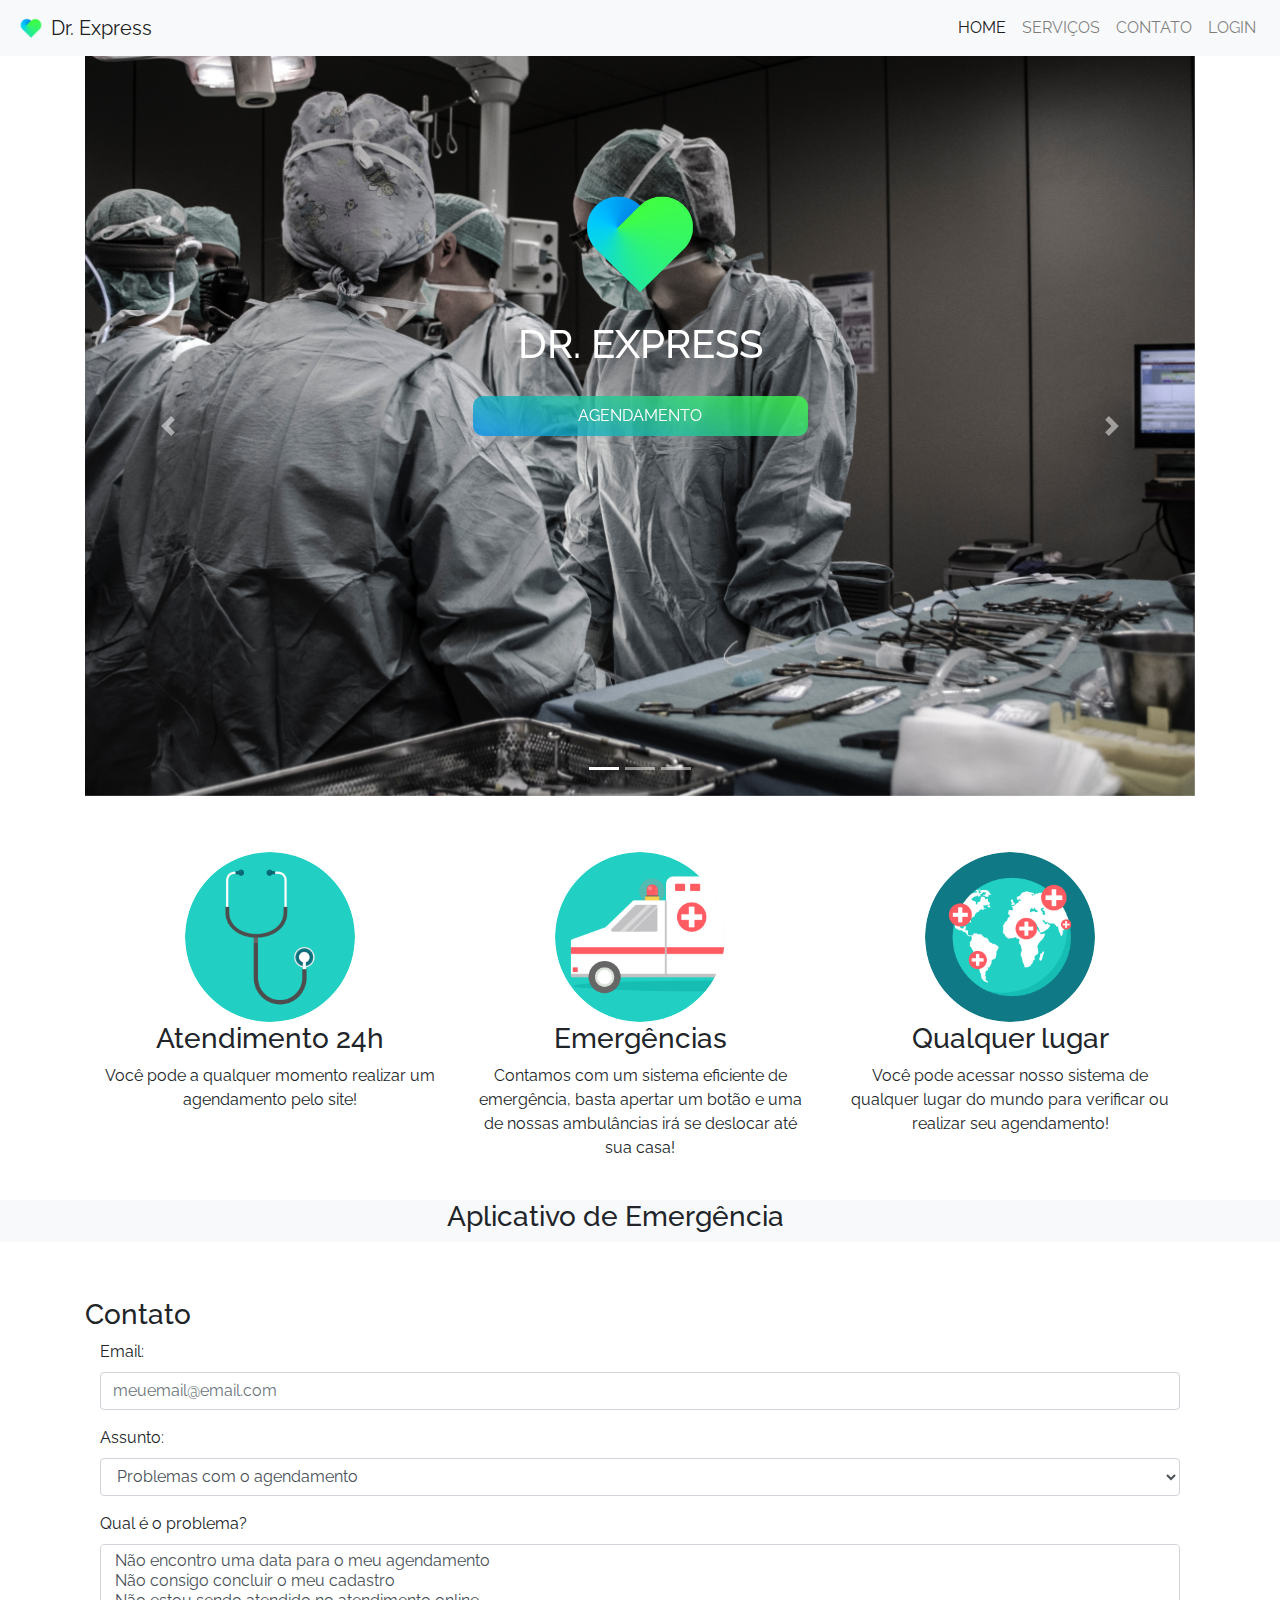
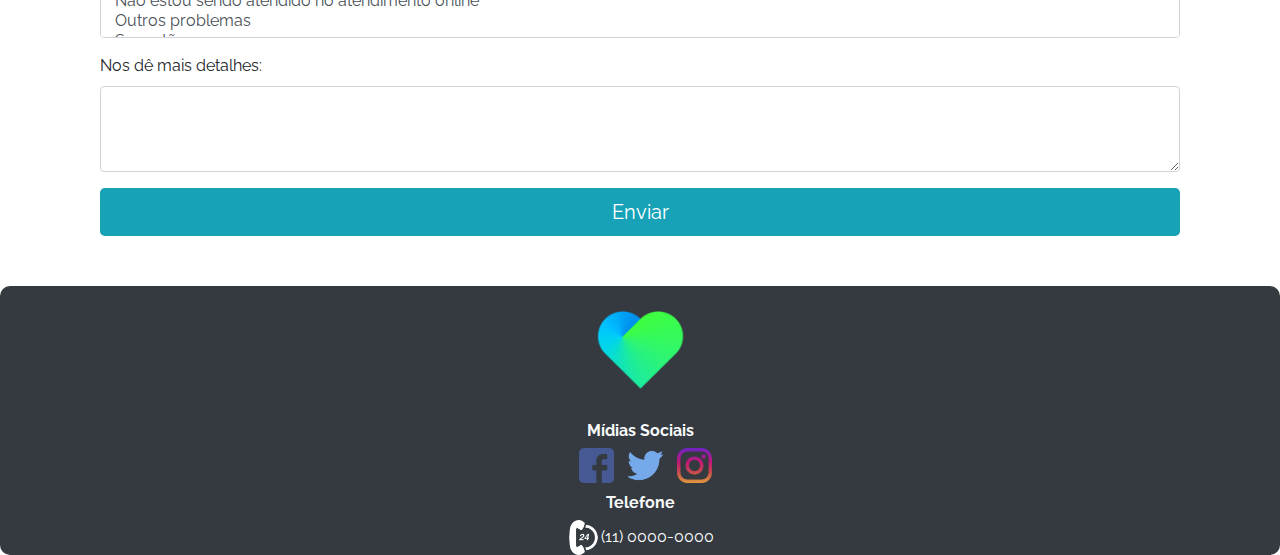
<file: index.html>
<!DOCTYPE html>
<html>
<head>
	<!-- Meta tags -->
	<meta charset="utf-8">
	<meta name="viewport" content="width=device-width, initial-scale=1, shrink-to-fit=no">

	<!-- Bootstrap CSS -->
	<link rel="stylesheet" href="https://maxcdn.bootstrapcdn.com/bootstrap/4.0.0/css/bootstrap.min.css" integrity="sha384-Gn5384xqQ1aoWXA+058RXPxPg6fy4IWvTNh0E263XmFcJlSAwiGgFAW/dAiS6JXm" crossorigin="anonymous">

	<!-- Bootstrap JS -->
	<script src="https://code.jquery.com/jquery-3.2.1.slim.min.js" integrity="sha384-KJ3o2DKtIkvYIK3UENzmM7KCkRr/rE9/Qpg6aAZGJwFDMVNA/GpGFF93hXpG5KkN" crossorigin="anonymous"></script>
	<script src="https://cdnjs.cloudflare.com/ajax/libs/popper.js/1.12.9/umd/popper.min.js" integrity="sha384-ApNbgh9B+Y1QKtv3Rn7W3mgPxhU9K/ScQsAP7hUibX39j7fakFPskvXusvfa0b4Q" crossorigin="anonymous"></script>
	<script src="https://maxcdn.bootstrapcdn.com/bootstrap/4.0.0/js/bootstrap.min.js" integrity="sha384-JZR6Spejh4U02d8jOt6vLEHfe/JQGiRRSQQxSfFWpi1MquVdAyjUar5+76PVCmYl" crossorigin="anonymous"></script>

	<!-- Custom CSS -->
	<link rel="stylesheet" type="text/css" href="css/style.css">
	<!-- font -->
	<link href="https://fonts.googleapis.com/css?family=Raleway" rel="stylesheet">
	<link rel="shortcut icon" type="image/png" href="img/logo.png"/>
	<title>Dr. Express</title>
</head>
<body>
	<!-- NAV -->
	<nav class="navbar fixed-top navbar-light bg-light navbar-expand-md">
				<button class="navbar-toggler reduzida" type="button" data-toggle="collapse" data-target="#navbarNav" aria-controls="navbarNav" aria-expanded="false" aria-label="Toggle navigation">
    			<span class="navbar-toggler-icon"></span>
  				</button>
				<a class="navbar-brand" href="index.html" >
			    <img src="img/logo.png" width="30" height="30" class="d-inline-block align-top" alt="">
			    Dr. Express
				</a>
				<div class="collapse navbar-collapse justify-content-end" id="navbarNav">
				    <ul class="navbar-nav ">
				      <li class="nav-item active">
				        <a class="nav-link" href="index.html">HOME <span class="sr-only">(current)</span></a>
				      </li>
				      <li class="nav-item">
				        <a class="nav-link" onClick="document.getElementById('servicos').scrollIntoView( {block: 'end', behavior: 'smooth'});">SERVIÇOS</a>
				      </li>
				      <li class="nav-item">
				        <a class="nav-link" onClick="document.getElementById('contato').scrollIntoView( {block: 'end', behavior: 'smooth'});">CONTATO</a>
				      </li>
				      <li class="nav-item">
				        <a class="nav-link" href="login.html">LOGIN</a>
				      </li>
				    </ul>
				</div>	
	</nav>

	<!-- SITE COM CAROUSEL ONLY MD LG AND XL -->
	<header class="container d-none d-md-block d-lg-block d-xl-block">
		<div id="carouselExampleIndicators" class="carousel slide" data-ride="carousel">
		<div class="carousel-caption texto-carousel d-none d-lg-block d-xl-block">
    		<img src="img/logo.png" width="20%">
    		<h1>DR. EXPRESS</h1>
    		<button type="button" name="button" class="btn-titulo text-white" onclick="location.href = 'login.html'">AGENDAMENTO</button>
			</div>
		  <ol class="carousel-indicators">
		    <li data-target="#carouselExampleIndicators" data-slide-to="0" class="active"></li>
		    <li data-target="#carouselExampleIndicators" data-slide-to="1"></li>
		    <li data-target="#carouselExampleIndicators" data-slide-to="2"></li>
		  </ol>
		  <div class="carousel-inner">
		    <div class="carousel-item active">
		      <img class="d-block w-100" src="img/img1.jpg" alt="First slide">
		    </div>
		    <div class="carousel-item">
		      <img class="d-block w-100" src="img/img2.jpg" alt="Second slide">
		    </div>
		    <div class="carousel-item">
		      <img class="d-block w-100" src="img/img3.jpg" alt="Third slide">
		    </div>
		  </div>
		  <a class="carousel-control-prev" href="#carouselExampleIndicators" role="button" data-slide="prev">
		    <span class="carousel-control-prev-icon" aria-hidden="true"></span>
		    <span class="sr-only">Previous</span>
		  </a>
		  <a class="carousel-control-next" href="#carouselExampleIndicators" role="button" data-slide="next">
		    <span class="carousel-control-next-icon" aria-hidden="true"></span>
		    <span class="sr-only">Next</span>
		  </a>
		</div>
	</header>

	<!-- SECTION 1 ONLY MD LG AND XL -->
	<section class="container d-none d-md-block d-lg-block d-xl-block" id="servicos">
		<div class="row">
				<div class="col-lg-4 text-center mb-4">
						<img class="rounded-circle img-fluid d-block mx-auto" src="img/card1.png" width="50%">
						<h3>Atendimento 24h</h3>
						<p>Você pode a qualquer momento realizar um agendamento pelo site!</p>
					</div>
					<div class="col-lg-4 text-center mb-4">
						<img class="rounded-circle img-fluid d-block mx-auto" src="img/card2.png" width="50%">
						<h3>Emergências</h3>
						<p>Contamos com um sistema eficiente de emergência, basta apertar um botão e uma de nossas ambulâncias irá se deslocar até sua casa!</p>
					</div>
					<div class="col-lg-4 text-center mb-4">
						<img class="rounded-circle img-fluid d-block mx-auto" src="img/card3.png" width="50%">
						<h3>Qualquer lugar</h3>
						<p>Você pode acessar nosso sistema de qualquer lugar do mundo para verificar ou realizar seu agendamento!</p>
					</div>
		</div>
	</section>

	<!-- SECTION 2 App ONLY MD LG AND XL -->
	<section class="container-fluid bg-light d-none d-md-block d-lg-block d-xl-block">
		<div class="row">
			<div class="col-lg-6 offset-lg-4">
				<h3>Aplicativo de Emergência</h3>
			</div>
			<div class="col-lg-3">
				
			</div>
		</div>

	</section>

	<!-- SECTION 3 Contato ONLY MD LG AND XL -->
	<section class="container d-none d-md-block d-lg-block d-xl-block" id="contato">
		<div class="row">
			<h3>Contato</h3>
			<form class="col-md-12">
			  <div class="form-group">
			    <label for="exampleFormControlInput1">Email:</label>
			    <input type="email" class="form-control" id="exampleFormControlInput1" placeholder="meuemail@email.com">
			  </div>
			  <div class="form-group">
			    <label for="exampleFormControlSelect1">Assunto:</label>
			    <select class="form-control" id="exampleFormControlSelect1">
			      <option>Problemas com o agendamento</option>
			      <option>Problemas com o atendimento domiciliar</option>
			      <option>Problemas com o atendimento online</option>
			      <option>Problemas com o cadastro</option>
			      <option>Outros problemas</option>
			    </select>
			  </div>
			  <div class="form-group">
			       <label for="exampleFormControlSelect2">Qual é o problema?</label>
			       <select multiple class="form-control" id="exampleFormControlSelect2">
			       <option>Não encontro uma data para o meu agendamento</option>
			       <option>Não consigo concluir o meu cadastro</option>
			       <option>Não estou sendo atendido no atendimento online</option>
			       <option>Outros problemas</option>
			       <option>Sugestões</option>
			    </select>
			  </div>
			  		<div class="form-group">
			    		<label for="exampleFormControlTextarea1">Nos dê mais detalhes:</label>
			    		<textarea class="form-control" id="exampleFormControlTextarea1" rows="3"></textarea>
			  		</div>
				<button type="button" class="btn btn-lg btn-block bg-info text-white">Enviar</button>
			</form>
		</div>
	</section>

	<!-- SITE SEM CAROUSEL ONLY SM  -->
	<header class="bordasm container d-block d-sm-block d-md-none bg-light bg-imagem">
		<div class="row justify-content-center">
			<img src="img/sm-logo.png">
		</div>
		<h1 class="texto-titulo-sm">DR.EXPRESS</h1>
		<button type="button" name="button" class="btn-titulo text-white col-sm-6 offset-sm-3">AGENDAMENTO</button>
	</header>
	<!-- SECTION 1 ONLY SM -->
	<section class="bordasm container d-block d-sm-block d-md-none bg-secondary text-white" id="servicos">
		<div class=" row">
			<div class="meio">
				<img src="img/card1.png" width="20%">
				<h5 class="font-weight-bold">Atendimento 24h</h5>
				<p class="font-weight-light">Você pode a qualquer momento realizar um agendamento pelo site!</p>
			</div>
		</div>

		<div class="row">
			<div class="meio">
				<img src="img/card2.png" width="20%">
				<h5 class="font-weight-bold">Emergências</h5>
				<p class="font-weight-light">Contamos com um sistema eficiente de emergência, basta apertar um botão e uma de nossas ambulâncias irá se deslocar até sua casa!</p>
			</div>
		</div>

		<div class="row">
			<div class="meio">
				<img src="img/card3.png" width="20%">
				<h5 class="font-weight-bold">Qualquer lugar</h5>
				<p class="font-weight-light">Você pode acessar nosso sistema de qualquer lugar do mundo para verificar ou realizar seu agendamento!</p>
			</div>
		</div>
	</section>
	<!-- CONTATO ONLY SM -->
	<section class="container d-block d-sm-block d-md-none" id="contato">
		<div class="row">
			<h4 class="font-weight-bold">Contato</h4>
			<form class="col-md-4">
			  <div class="form-group">
			    <label for="exampleFormControlInput1">Email:</label>
			    <input type="email" class="form-control" id="exampleFormControlInput1" placeholder="meuemail@email.com">
			  </div>
			  <div class="form-group">
			    <label for="exampleFormControlSelect1">Assunto:</label>
			    <select class="form-control" id="exampleFormControlSelect1">
			      <option>Problemas com o agendamento</option>
			      <option>Problemas com o atendimento domiciliar</option>
			      <option>Problemas com o atendimento online</option>
			      <option>Problemas com o cadastro</option>
			      <option>Outros problemas</option>
			    </select>
			  </div>
			  <div class="form-group">
			       <label for="exampleFormControlSelect2">Qual é o problema?</label>
			       <select multiple class="form-control" id="exampleFormControlSelect2">
			       <option>Não encontro uma data para o meu agendamento</option>
			       <option>Não consigo concluir o meu cadastro</option>
			       <option>Não estou sendo atendido no atendimento online</option>
			       <option>Outros problemas</option>
			       <option>Sugestões</option>
			    </select>
			  </div>
			  		<div class="form-group">
			    		<label for="exampleFormControlTextarea1">Nos dê mais detalhes:</label>
			    		<textarea class="form-control" id="exampleFormControlTextarea1" rows="3"></textarea>
			  		</div>
				<button type="button" class="btn btn-lg btn-block bg-info text-white">Enviar</button>
			</form>
		</div>
	</section>

	<!-- FOOTER -->
	<footer class="bordasm container-fluid bg-dark">
		<img src="img/sm-logo.png" width="10%">
			<h6 class="text-light midias-texto font-weight-bold">Mídias Sociais</h6>
		<div class="midias">
			<a href="#"><img class="midias" src="img/facebook.png" width="35px"></a>
			<a href="#"><img class="midias" src="img/twitter.png" width="35px"></a>
			<a href="#"><img class="midias" src="img/instagram.png" width="35px"></a> 
		</div>
		<div class="text-white">
			<h6 class="midias-texto text-light midias-texto font-weight-bold">Telefone</h6>
			<img src="img/telefone.png" width="35px">(11) 0000-0000
		</div>

	</footer>




</body>
</html>
</file>
<file: css/style.css>
body{
	font-family: 'Raleway', sans-serif;
}
footer{
	text-align:center;
}

.container {
  margin-top: 56px;
}
.row{
	margin: auto;
	padding: auto;
}
.texto-carousel{
	margin-bottom: 300px;

}
.texto-carousel-md{
	margin-bottom: 200px;
}
.texto-titulo-sm{
	text-align:center;
}
.btn-titulo{
    background: linear-gradient(-160deg,rgba(62,254,72,0.8),rgba(0,143,236,0.8));
    margin-top: 20px;
    margin-bottom: 20px;
    width: 335px;
    height: 40px;
    border: 1px;
    border-radius: 10px;
}
.bg-imagem{
	background-size:550px;
	background-image: url(../img/img-sm.jpg);
	background-repeat: no-repeat;
	background-position:center;
}
.meio{
	text-align:center;
}
.midias-texto{
	margin-top:10px;
}
img.midias{
	margin-left:10px;
}

.botaocad{
	margin-top:15px;
}
.pag-log-cad{
	margin-top: 100px;
}
.bordasm{
	border: 1px;
	border-radius: 10px;
	margin-top: 50px;
}
.margemsm{
	margin-top: 10px;
}
.loginbotao{
	margin-bottom: 10px;
}
.btnmargem{
	margin-bottom: 10px;
}
</file>
